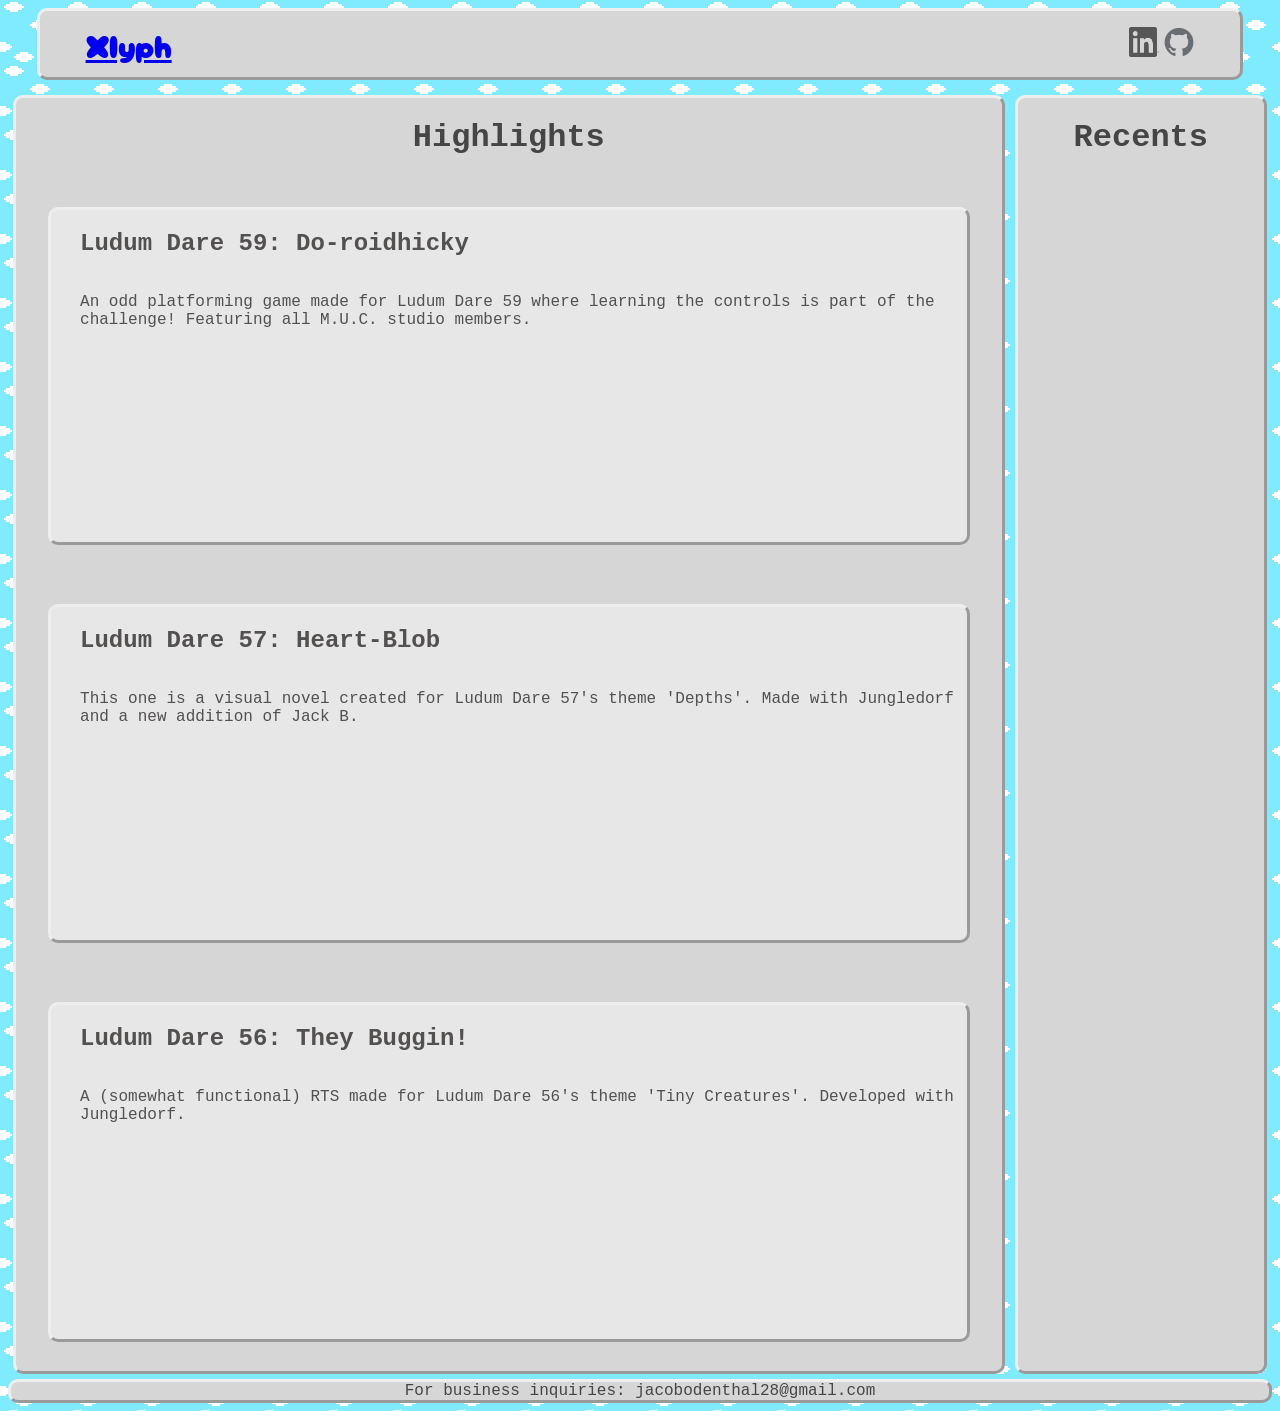
<file: index.html>
<!DOCTYPE html>
<html lang="en">

<head>
    <meta charset="utf-8">
    <meta name="viewport" content="width=device-width, initial-scale=1">
    <title>Jacobloon</title>
    <link rel="stylesheet" href="styles.css">
</head>

<body>
    <div id="mouse-follower"></div>

    <div class="top-bar">
        <div class="title">
            <a href="xlyph.html">Xlyph</a>
        </div>
        <div class="media-links">
            <!--a href="Resume.pdf"><img src="images/resume.png" alt="Resume" class="media-link-image"></a-->
            <a href="https://www.linkedin.com/in/jacob-odenthal-1847b6213/"><img src="images/InBug-Black.png" alt="LinkedIn Logo" class="media-link-image"></a>
            <a href="https://github.com/Jacobloon"><img src="images/github-mark.png" alt="Github Mark" class="media-link-image"></a>
        </div>
    </div>

    <div class="content">
        <div class="highlights">
            <h1>Highlights</h1>
            <div class="post">
                <h2>Ludum Dare 59: Do-roidhicky</h2>
                <p>An odd platforming game made for Ludum Dare 59 where learning the controls is part of the challenge! Featuring all M.U.C. studio members.</p>
                <iframe frameborder="0" src="https://itch.io/embed/4500860?fg_color=222222&amp;link_color=76fa5b&amp;border_color=1de300" width="552" height="167"><a href="https://jacobloon.itch.io/do-roidhicky">Do-roidhicky by Jacobloon</a></iframe>
            </div>
            <div class="post">
                <h2>Ludum Dare 57: Heart-Blob</h2>
                <p>This one is a visual novel created for Ludum Dare 57's theme 'Depths'. Made with Jungledorf and a new addition of Jack B.</p>
                <iframe frameborder="0" src="https://itch.io/embed/3457099?linkback=true&amp;border_width=2&amp;bg_color=ffffff&amp;border_color=d24134" width="554" height="169"><a href="https://jacobloon.itch.io/heart-blob">Heart-Blob by Jacobloon</a></iframe>
            </div>
            <div class="post">
                <h2>Ludum Dare 56: They Buggin!</h2>
                <p>A (somewhat functional) RTS made for Ludum Dare 56's theme 'Tiny Creatures'. Developed with Jungledorf.</p>
                <iframe frameborder="0" src="https://itch.io/embed/3023128?border_width=2&amp;link_color=3dc36a&amp;border_color=286931" width="554" height="169"><a href="https://jacobloon.itch.io/they-buggin">They Buggin! by Jacobloon</a></iframe>
            </div>
        </div>

        <div class="feed">
            <h1 style="text-align: center;">Recents</h1>
        </div>
    </div>

    <div class="footer">
        For business inquiries: jacobodenthal28@gmail.com
    </div>

    <script src="scripts.js"></script>
</body>

</html>
</file>
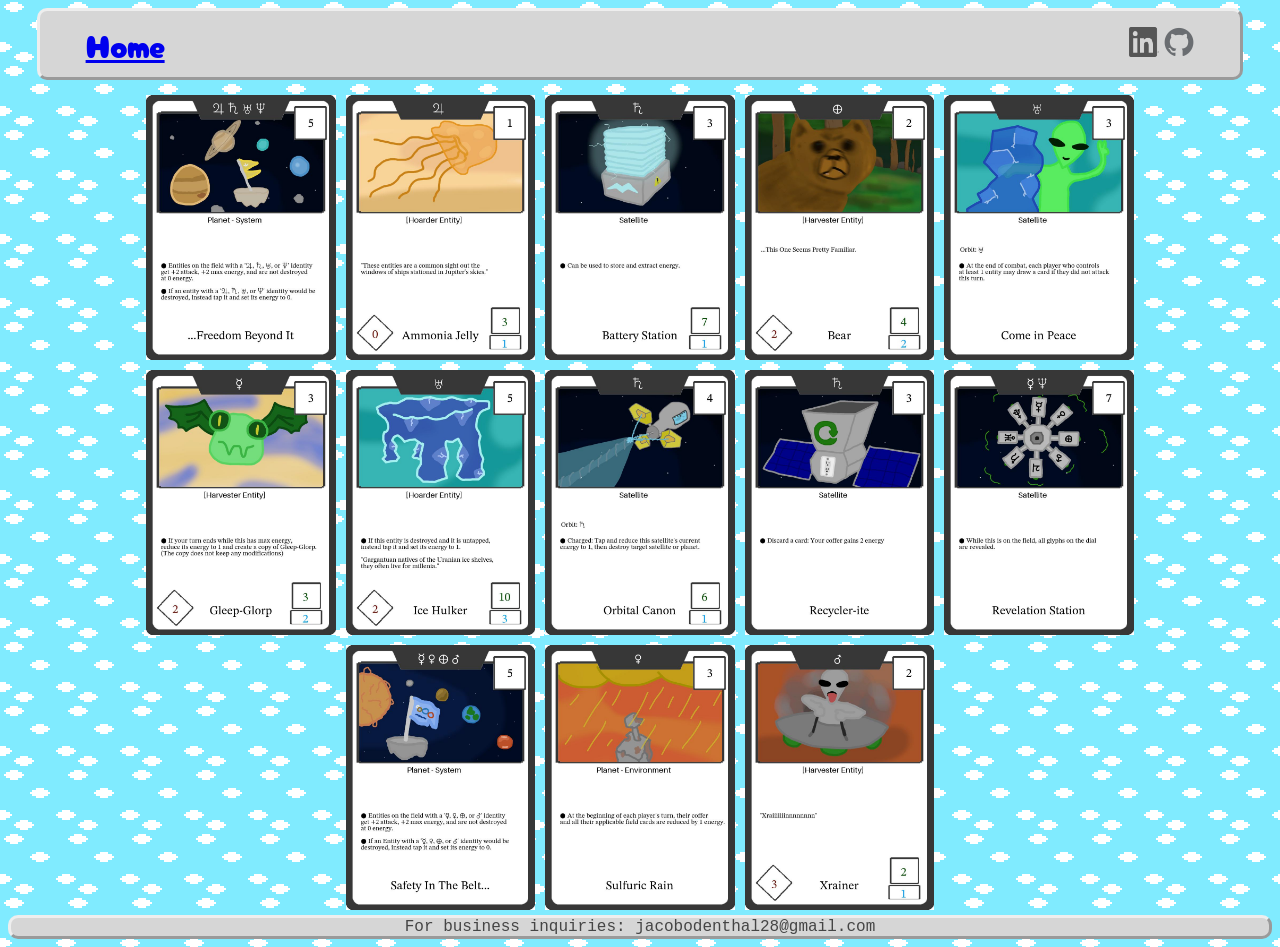
<file: xlyph.html>
<!DOCTYPE html>
<html lang="en">

<head>
    <meta charset="utf-8">
    <meta name="viewport" content="width=device-width, initial-scale=1">
    <title>Xlyph Cards</title>
    <link rel="stylesheet" href="styles.css">
</head>

<body>
    <div id="mouse-follower"></div>

    <div class="top-bar">
        <div class="title">
            <a href="index.html">Home</a>
        </div>
        <div class="media-links">
            <!--a href="Resume.pdf"><img src="images/resume.png" alt="Resume" class="media-link-image"></a-->
            <a href="https://www.linkedin.com/in/jacob-odenthal-1847b6213/"><img src="images/InBug-Black.png" alt="LinkedIn Logo" class="media-link-image"></a>
            <a href="https://github.com/Jacobloon"><img src="images/github-mark.png" alt="Github Mark" class="media-link-image"></a>
        </div>
    </div>

    <div class="content">
       <div id="image-container" style="display: grid; place-items: center;">
        </div>
    </div>

    <div class="footer">
        For business inquiries: jacobodenthal28@gmail.com
    </div>

    <script src="xlyph.js"></script>
</body>

</html>
</file>
<file: styles.css>
@font-face {
    font-family: cherryFamily;
    src: url(fonts/CherryBombOne-Regular.ttf)
}

img {
    width: 15%;
    cursor: zoom-in;
}


body {
    font-family:'Courier New', Courier, monospace;
    /*background-color: #20caf5;*/
    background-image: url(images/sky_eye.gif);
    background-repeat: repeat;
}

/* Follows the mouse */
#mouse-follower {
    position: fixed;
    width: 20px;
    height: 20px;
    background-color: aliceblue;
    border-radius: 50%;
    pointer-events: none;
    z-index: 1;
    visibility: hidden;
}

.top-bar {
    font-family: cherryFamily;
    display: flex;
    justify-content: space-between;
    align-items: center;
    width: 95%;
    margin: auto;
    margin-bottom: 10px;
    text-align: center;
    border-radius: 10px;
    color: #454545;
    background-color: #d6d6d6;

    border-style: outset;
}

.title {
    margin: 10px;
    padding-left: 3%;
    font-size: xx-large;
}

.media-links {
    margin: 10px;
    padding-right: 3%;
}

.media-link-image {
    width: 30px;
    height: 30px;
    opacity: 60%;
    transition: opacity .5s;
}

.media-link-image:hover {
    /*filter: blur(1px)*/
    opacity: 100%;
}


/* Content */
.content {
    display: flex;
    justify-content: space-between;
}

.highlights {
    display: grid;
    border-radius: 10px;
    width: 80%;
    margin: 5px;
    color: #454545;
    background-color: #d6d6d6;
    place-items: center;

    border-style: outset;
}

.post {
    display: grid;
    border-radius: 10px;
    width: 90%;
    margin: 3%;
    padding-left: 3%;
    padding-bottom: 3%;
    color: #535050;
    background-color: #e7e7e7;

    border-style: outset;
}

.feed {
    border-radius: 10px;
    width: 20%;
    margin: 5px;
    color: #454545;
    background-color: #d6d6d6;

    border-style: outset;
}

/* Footer */
.footer {
    text-align: center;
    margin-top: auto;
    border-radius: 10px;
    color: #454545;
    background-color: #d6d6d6;

    border-style: outset;
}
</file>
